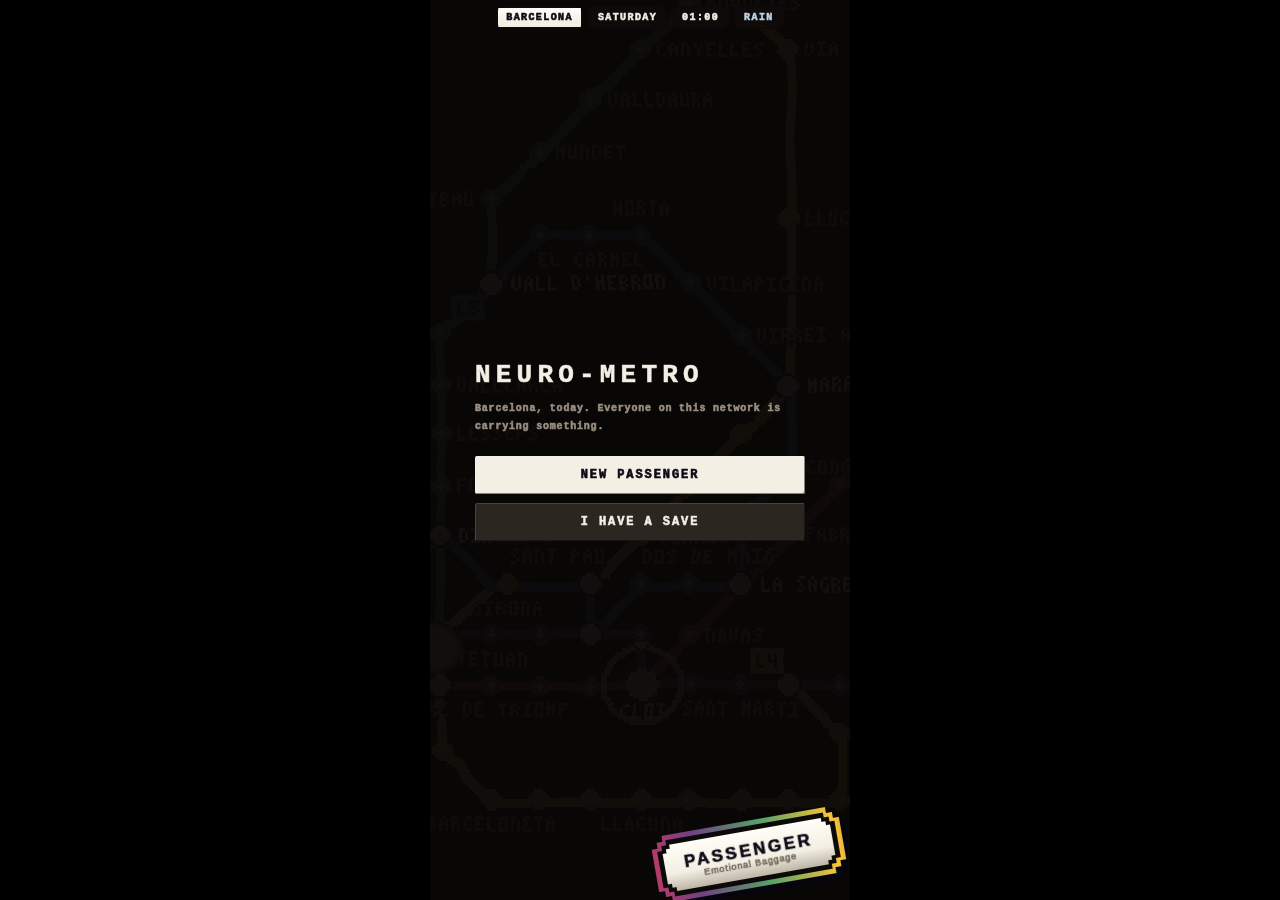
<file: MAP/index.html>
<!doctype html>
<meta charset="utf-8">
<meta name="viewport" content="width=device-width,initial-scale=1,viewport-fit=cover,user-scalable=no">
<title>Neuro Metro: AVUI — Map</title>
<link rel="stylesheet" href="styles/map.css">

<!-- The same turbulence the battle system's title art swims in (#logoWave):
     fractal noise whose frequency drifts over 19s, displacing the image
     through it. Copied rather than shared — the two apps are siblings and do
     not reach into each other's files. Applied to the whole map, not one
     element, so the city itself is what is faintly breathing. -->
<svg width="0" height="0" style="position:absolute" aria-hidden="true"><defs>
  <filter id="mapWave" x="-6%" y="-6%" width="112%" height="112%">
    <feTurbulence type="fractalNoise" baseFrequency="0.008 0.014" numOctaves="2" seed="7" result="n">
      <animate attributeName="baseFrequency" dur="19s" repeatCount="indefinite"
               values="0.008 0.014; 0.013 0.008; 0.008 0.014"/>
    </feTurbulence>
    <feDisplacementMap in="SourceGraphic" in2="n" scale="7"
                       xChannelSelector="R" yChannelSelector="G"/>
  </filter>
</defs></svg>

<div class="phone">
 <div class="screen" id="screen">
   <canvas id="map"></canvas>

   <div class="hud">
     <!-- THE ONLY NON-MAP-ANCHORED ELEMENT ON THE MAP. Zoom lives on wheel,
          pinch and double-tap; the player's name and state are drawn on the
          canvas beside their marker, where they belong. -->
     <button class="menubtn hudbtn" id="menuBtn"></button>

     <!-- WHAT CITY THIS IS AND WHAT IS HAPPENING TO IT. Where you are is drawn
          on the canvas by the marker; this is the other half — WHEN you are,
          and what the city is doing about it. -->
     <div class="citybar" id="cityBar"></div>

     <!-- the same bubble the battle system explains an ability with -->
     <div class="tipveil" id="tipVeil"></div>
     <div class="tip pxr" id="tip"></div>
     <div class="menu" id="menu"></div>

     <!-- the only controls that exist while the train is running -->
     <!-- WHAT YOU ARE CARRYING INTO THE NEXT FIGHT. The same gauge the profile
          card draws, on the one screen where the decision it informs is
          actually being made: farm another orb, or take the enemy now. -->
     <div class="ridestats" id="rideStats">
       <div class="gwrap">
         <canvas class="gaugecv dead" id="rGaugeDead"></canvas>
         <canvas class="gaugecv" id="rGauge"></canvas>
       </div>
       <div class="tagrow">
         <span class="tag ms pxr" id="rTagMs"></span>
         <span class="tag ec ramp pxr" id="rTagEc"></span>
       </div>
     </div>

     <button class="endbtn bigbtn pxr hudbtn" id="endRide">END</button>
     <button class="bagbtn bigbtn pxr hudbtn" id="bagBtn">BAGGAGE</button>
     <!-- The catch, as a SIBLING of the button rather than inside it: `.pxr`
          cuts the button's corners with clip-path, which clips its box-shadow
          AND its pseudo-elements away, so a flare drawn on the button itself
          is a flare nobody sees. Same fix the menu button's ring needed. -->
     <i class="bagflare" id="bagFlare"></i>
     <div class="baggage" id="baggage"></div>

     <!-- GDD 4: where this leg is going and how much of it is bridged -->
     <div class="routehead" id="routeHead"></div>

     <!-- GDD 5: the Traveler's Dilemma, at every intermediate platform -->
     <div class="dilemma framed" id="dilemma"></div>

     <!-- What a cleared progression objective left behind. Raised at most three
          times in a whole save, once the map has settled back to IDLE. -->
     <div class="reward framed" id="reward"></div>

     <!-- Three seconds of warning before the fight you cannot refuse. No
          button: there is no choice, and offering one would be a lie. -->
     <div class="guardian" id="guardian"></div>

     <!-- station inspection, and where a destination is chosen -->
     <div class="peek framed" id="peek"></div>

     <!-- first boot: name, affinities, and the save file that is the only
          copy of a run that survives a phone clearing its storage -->
     <div class="create" id="create"></div>
   </div>

   <!-- THE BATTLE SYSTEM, WHEN THERE IS ONE. Mounted only for the length of a
        fight and torn down after, so it is not sitting behind the map keeping
        its own clock and audio graph alive for the rest of the session. The
        curtain opens onto it; the flash covers its removal. -->
   <canvas id="battleWipe"></canvas>
   <div id="battleFlash"></div>

   <!-- ONE file input for the whole app. Hidden; creation and the SAVE tab
        both click it. A drop target would be useless on a phone. -->
   <input type="file" id="saveFile" accept="application/json,.json"
          style="position:absolute;width:1px;height:1px;opacity:0;pointer-events:none">
 </div>
</div>

<!-- ================= LOAD ORDER =================
     Every file shares one global scope, so order is the dependency graph — the same
     convention as BATTLE SYSTEM. GENERATED (rebuild from the shared spreadsheet):
       data.js  <- ../shared/tools/build_data.py --app MAP

     util    -> bare helpers, no dependencies
     font    -> the 3x5 map font, no dependencies
     glyphs  -> the 8x8 ability icons and the station ring, as SVG
     data    -> EMOTIONS, STATIONS, LINES, SOUNDS, RULES: the network and its palette
     net     -> everything DERIVED from those two tables (routing, interchanges,
                label sides). Must follow data.
     states  -> the station-state registry. Defines only; reads STATIONS at run time
     gear    -> armor/set passives, and the arithmetic that turns kit into stats
     world   -> the hour, the day, the weather, and what they do to a station
     player  -> who is riding, what they carry, and the save
     objectives-> the progression sheet: what can be earned, where, and the ?
                that marks it. Reads Player and the tables at run time
     route   -> paths across the network, gated by Line Keys
     audio   -> the synth and the music slot. Reads RULES/SOUNDS at run time
     travel  -> the travel screen: parallax, track, train
     elements-> what spawns around the train, and the Emotional Trip bar
     run     -> the multi-leg trip and the vault it is wagering
     bridge  -> the 13 contract with combat
     encounter-> hands a fight to the battle system, mounted in a frame
     vault   -> saves: the file, the code, snapshots, and the seam for cloud
     peek    -> the station panel
     menu    -> the pause menu: profile, loadout, inventory, save
     create  -> first boot: name, affinities, and the save file
     hud     -> the DOM panels: stats, route header, dilemma, baggage
     journey -> the ride's state machine, the player marker, the wipes
     mapview -> camera, rasteriser, input; boots on DOMContentLoaded

     travel and journey call into mapview's rasteriser and mapview calls back into
     theirs. That is fine here and only here: they are all function DECLARATIONS,
     which hoist, and none of them runs until the first frame.
     ============================================== -->
<script src="src/util.js"></script>
<script src="src/font.js"></script>
<script src="src/glyphs.js"></script>
<script src="data.js"></script>
<!-- gauge.js builds GAUGE and EC_RAMP at load out of RULES and
     EMOTIONS, so it can only come after data.js -->
<script src="src/gauge.js"></script>
<script src="src/net.js"></script>
<script src="src/states.js"></script>
<script src="src/gear.js"></script>
<script src="src/world.js"></script>
<script src="src/city.js"></script>
<script src="src/player.js"></script>
<script src="src/objectives.js"></script>
<script src="src/vault.js"></script>
<script src="src/route.js"></script>
<script src="src/audio.js"></script>
<script src="src/travel.js"></script>
<script src="src/elements.js"></script>
<script src="src/run.js"></script>
<script src="src/battle-bridge.js"></script>
<script src="src/handoff.js"></script>
<script src="src/encounter.js"></script>
<script src="src/peek.js"></script>
<script src="src/menu.js"></script>
<script src="src/create.js"></script>
<script src="src/hud.js"></script>
<script src="src/journey.js"></script>
<script src="src/mapview.js"></script>
</file>
<file: MAP/styles/map.css>
/* =====================================================================
   NEURO-METRO: AVUI — MAP stylesheet

   There is almost nothing here on purpose. The map is RASTERISED, not
   styled: lines, stations, labels and badges are pixels written by
   src/mapview.js, so CSS only has to supply the frame, the integral
   upscale, and the HUD chrome that floats over it.

   Tokens are the battle system's, copied rather than imported — the two
   apps are siblings and must not reach into each other's files. See
   src/util.js for the same reasoning applied to code.
   ===================================================================== */
@property --rampPos{ syntax:"<length>"; inherits:true; initial-value:0px; }
:root{
  --void:#0f0d0b; --panel:#2b2620; --panelHi:#3d362e; --line:#5c5348;
  --ink:#f4efe4;  --muted:#9a8f80;
  --mint:#b0ffe1; --rose:#ffc2cd;
  --chipPad:5px 15px; --chipFont:20px; --chipDrop:3px 3px 0 rgba(6,4,14,.85);
  --chipInk:#0c0a16;
  --bevel: inset 1px 1px 0 rgba(255,255,255,.13), inset -1px -1px 0 rgba(0,0,0,.45);
  --drop: drop-shadow(2px 3px 0 rgba(8,6,4,.75));
  /* pixel-rounded corners: two steps, so a corner is CUT rather than curved */
  --r1:3px; --r2:6px;
  /* the six emotions, for the shared ramp. One palette, from the same hexes the
     canvas reads out of the emotions sheet. */
  --anger:#e53859; --surprise:#724082; --disgust:#56a36a;
  --joy:#fcc336;   --sadness:#3d66c1;  --fear:#929fa5;
  --ramp:linear-gradient(90deg,var(--anger),var(--surprise),var(--disgust),
         var(--joy),var(--sadness),var(--fear),var(--anger));
  --rampW:33.334vw;        /* one full loop, three times across the screen */
}

/* ============ PIXEL-ROUNDED CORNERS ============
   A corner is cut in two steps rather than curved, so it is made of the same
   square pixels as everything else. Lifted from the battle system, where the
   whole interface is built on it. */
.pxr{clip-path:polygon(
  var(--r2) 0, calc(100% - var(--r2)) 0,
  calc(100% - var(--r2)) var(--r1), calc(100% - var(--r1)) var(--r1),
  calc(100% - var(--r1)) var(--r2), 100% var(--r2),
  100% calc(100% - var(--r2)), calc(100% - var(--r1)) calc(100% - var(--r2)),
  calc(100% - var(--r1)) calc(100% - var(--r1)), calc(100% - var(--r2)) calc(100% - var(--r1)),
  calc(100% - var(--r2)) 100%, var(--r2) 100%,
  var(--r2) calc(100% - var(--r1)), var(--r1) calc(100% - var(--r1)),
  var(--r1) calc(100% - var(--r2)), 0 calc(100% - var(--r2)),
  0 var(--r2), var(--r1) var(--r2), var(--r1) var(--r1), var(--r2) var(--r1))}

/* ============ THE RAMP ============
   One scrolling emotion gradient, anchored to the VIEWPORT rather than to each
   element, so a tag and a border show the same slice of the same moving sheet —
   as if they were masks cut out of one thing underneath. Driven from the 12 fps
   clock in mapview.js, not by a CSS animation, so it steps with everything else. */
.ramp{background-image:var(--ramp); background-size:var(--rampW) 100%;
  background-repeat:repeat-x; background-attachment:fixed;
  background-position:var(--rampPos,0px) 0px}

/* EVERY SYMBOL BREATHES. A still glyph in a moving interface reads as a
   missing asset; the offset is per-element so they never march in step. */
@keyframes floaty{from{transform:translateY(2px)} to{transform:translateY(-3px)}}
@keyframes gfloat{from{transform:translateY(-3px)} to{transform:translateY(3px)}}
.sym{display:inline-block; width:1em; height:1em; vertical-align:-.12em;
  animation:gfloat 2.2s steps(26) infinite alternate;
  animation-delay:var(--fd,0s)}
.sym svg{width:100%; height:100%; display:block}
*{box-sizing:border-box; margin:0; padding:0}
html,body{height:100%}
body{background:#000; color:var(--ink);
  display:flex; align-items:center; justify-content:center;
  font-family:ui-monospace,"SFMono-Regular",Menlo,Consolas,"Courier New",monospace;
  /* WEIGHT ALONE IS NOT ENOUGH — most mobile monospace fallbacks ship no bold
     face, so the stroke is what actually thickens the glyphs on every device. */
  font-weight:900; -webkit-text-stroke:0.6px currentColor; paint-order:stroke fill;
  letter-spacing:.05em; text-transform:uppercase; -webkit-font-smoothing:none;
  overscroll-behavior:none}

.phone{width:100vw; height:100dvh; max-width:420px; max-height:920px;
  position:relative; overflow:hidden; background:var(--void)}

/* `touch-action:none` is load-bearing: without it the browser claims the drag
   as a scroll/pinch gesture and the pointer events never arrive. */
.screen{position:absolute; inset:0; overflow:hidden; touch-action:none;
  cursor:grab; user-select:none; -webkit-user-select:none}
.screen.drag{cursor:grabbing}

/* The buffer is sized to an exact integer multiple in JS; centring it here
   means the rounding-up overflow is clipped evenly on both sides rather than
   shunted to one edge. */
/* The turbulence filter is defined in index.html. It takes the ALREADY
   upscaled, already-blocky canvas as its input, so the blocks survive and it
   is their edges that swim — the city breathing rather than the image
   blurring. Kept on its own layer so the displacement does not force the
   whole frame to re-composite. */
#map{position:absolute; left:50%; top:50%; transform:translate(-50%,-50%);
  image-rendering:pixelated; display:block;
  filter:url(#mapWave)}
/* `will-change:filter` was here and has been removed. A filter already promotes
   the element to its own layer, so the hint bought nothing — and what it cost
   was a permanent full-size backing store for the largest element on the page,
   held whether or not anything was animating. */

/* ---- HUD: ordinary CSS text, the way the battle HUD does it ---- */
.hud{position:absolute; inset:0; pointer-events:none}

/* END — the one control that exists while the train is running. */
/* Both mid-ride controls are .bigbtn now, so they are the same object as every
   other button in the game rather than two one-off shapes. */
.endbtn{position:absolute; left:50%;
  bottom:calc(22px + env(safe-area-inset-bottom,0px));
  transform:translateX(-50%); padding:13px 30px; font-size:15px;
  letter-spacing:.22em;
  opacity:0; pointer-events:none; transition:opacity .18s steps(2)}
.endbtn.show{opacity:1; pointer-events:auto}
.endbtn:active{transform:translateX(-50%) translate(2px,2px)}

/* THE ONE BUTTON ON THE MAP, in the bottom-right corner where a right thumb
   already rests, and TILTED — everything else in this interface is square to
   the frame, so ten degrees is enough to make it read as a thing lying on the
   map rather than as part of the map's own furniture. It bobs for the same
   reason every symbol here bobs: a still object on a moving map looks broken.

   It wears the PLAYER'S NAME rather than the word MENU. "Menu" describes the
   mechanism; the name describes what is behind it. Under it, in small grey,
   what the menu actually holds.

   THREE STACKED LAYERS, NOT A BORDER. `.pxr` is a clip-path, and a clip-path
   clips an element's pseudo-elements along with it — so the old trick of
   hanging the rainbow ring off `::after` and cutting the corners with `.pxr`
   cannot both happen on one box. Pixel-art strokes are just rectangles anyway,
   so they are rectangles: the ramp is the largest, the black sits on it, the
   face sits on that, and each is cut with its own slightly smaller radii so the
   corner steps nest instead of colliding. What shows between the layers IS the
   stroke. */
.menubtn{position:absolute; right:calc(16px + env(safe-area-inset-right,0px));
  bottom:calc(22px + env(safe-area-inset-bottom,0px)); z-index:3;
  padding:0; border:0; background:none; box-shadow:none; cursor:pointer;
  opacity:0; pointer-events:none;
  transform:rotate(-10deg);
  animation:menubob 3s steps(30) infinite alternate;
  transition:opacity .15s steps(2);
  filter:drop-shadow(5px 6px 0 rgba(6,4,14,.85))}
.menubtn.show{opacity:1; pointer-events:auto}
/* the ramp, outermost — a moving sheet the button is cut out of, the same one
   the battle system's charge tag wears */
.menubtn::before{content:""; position:absolute; inset:-10px; z-index:0;
  --r1:6px; --r2:12px;
  background-image:var(--ramp); background-size:var(--rampW) 100%;
  background-repeat:repeat-x; background-attachment:fixed;
  background-position:var(--rampPos,0px) 0px;
  clip-path:polygon(
    var(--r2) 0, calc(100% - var(--r2)) 0,
    calc(100% - var(--r2)) var(--r1), calc(100% - var(--r1)) var(--r1),
    calc(100% - var(--r1)) var(--r2), 100% var(--r2),
    100% calc(100% - var(--r2)), calc(100% - var(--r1)) calc(100% - var(--r2)),
    calc(100% - var(--r1)) calc(100% - var(--r1)), calc(100% - var(--r2)) calc(100% - var(--r1)),
    calc(100% - var(--r2)) 100%, var(--r2) 100%,
    var(--r2) calc(100% - var(--r1)), var(--r1) calc(100% - var(--r1)),
    var(--r1) calc(100% - var(--r2)), 0 calc(100% - var(--r2)),
    0 var(--r2), var(--r1) var(--r2), var(--r1) var(--r1), var(--r2) var(--r1))}
/* the hard black stroke, so the button reads against any part of the network */
.menubtn::after{content:""; position:absolute; inset:-5px; z-index:1;
  --r1:5px; --r2:10px; background:#0b0a08;
  clip-path:polygon(
    var(--r2) 0, calc(100% - var(--r2)) 0,
    calc(100% - var(--r2)) var(--r1), calc(100% - var(--r1)) var(--r1),
    calc(100% - var(--r1)) var(--r2), 100% var(--r2),
    100% calc(100% - var(--r2)), calc(100% - var(--r1)) calc(100% - var(--r2)),
    calc(100% - var(--r1)) calc(100% - var(--r1)), calc(100% - var(--r2)) calc(100% - var(--r1)),
    calc(100% - var(--r2)) 100%, var(--r2) 100%,
    var(--r2) calc(100% - var(--r1)), var(--r1) calc(100% - var(--r1)),
    var(--r1) calc(100% - var(--r2)), 0 calc(100% - var(--r2)),
    0 var(--r2), var(--r1) var(--r2), var(--r1) var(--r1), var(--r2) var(--r1))}
.mface{position:relative; z-index:2; --r1:4px; --r2:8px;
  display:flex; flex-direction:column; align-items:center; gap:1px;
  padding:11px 20px 9px; text-align:center; color:var(--chipInk);
  background:linear-gradient(180deg,#fffdf7,var(--ink) 62%,#bdb6a6)}
.menubtn b{display:block; font-size:17px; letter-spacing:.16em; line-height:1}
.menubtn small{display:block; font-size:9px; letter-spacing:.1em; line-height:1;
  color:#6f675a; text-transform:none}
/* The tilt lives in the keyframes as well as the resting transform: a
   transform animation REPLACES the property, so a rotate declared only in the
   rule would be dropped the moment the bob started and the button would snap
   square. */
@keyframes menubob{
  from{transform:rotate(-10deg) translateY(-4px)}
  to  {transform:rotate(-10deg) translateY(4px)}}
.menubtn:active{animation:none; transform:rotate(-10deg) translate(2px,2px);
  filter:drop-shadow(2px 3px 0 rgba(6,4,14,.85))}

/* ---- THE CITY BAR: which city, which day, what hour, what sky ----
   Ambient world state, at the top edge, out of the way of both thumbs. Wraps,
   because the tag list is open-ended and a status must never push the clock
   off the screen. */
.citybar{position:absolute; left:0; right:0;
  top:calc(6px + env(safe-area-inset-top,0px));
  z-index:2; display:none; flex-wrap:wrap; justify-content:center;
  align-items:center; gap:5px; padding:0 8px; pointer-events:none}
.citybar.show{display:flex}
/* citybox, not cbox: `.cbox` is the creation screen's card, and a second class
   of the same name inherited its width:100% and stacked every chip. */
.citybox{--r1:2px; --r2:4px;
  padding:4px 8px; font-size:10px; letter-spacing:.14em; font-weight:900;
  color:var(--ink); background:rgba(14,12,10,.82);
  border:2px solid #0b0a08; box-shadow:3px 3px 0 rgba(6,4,14,.7)}
/* the city's own name is the anchor, so it is the one in ink-on-light */
.citybox.city{color:var(--chipInk);
  background:linear-gradient(180deg,#fffdf7,var(--ink) 70%)}
.citybox.wx{color:#bcd3e6}
/* A STATUS IS NOT AMBIENT, so it does not look ambient: it wears its own
   emotions as a scrolling gradient, the same language the trip button uses,
   and it is the only thing up here you can press. */
.ctag{pointer-events:auto; cursor:pointer; color:#0b0a08;
  border:2px solid #0b0a08;
  background-image:linear-gradient(90deg,var(--c1),var(--c2),var(--c1));
  background-size:220% 100%;
  animation:tripscroll 2.8s linear infinite, chipbob 2.2s steps(22) infinite alternate}
.ctag:active{transform:translate(2px,2px); box-shadow:1px 1px 0 rgba(6,4,14,.7)}

/* ---- THE BUBBLE, the same one the battle system explains an ability with ----
   Placed by showTip() in hud.js; the tail points at the anchor even after the
   bubble has been shoved back inside the screen. */
/* `.hud` is pointer-events:none so the map underneath stays reachable, and
   every panel in it has to opt back IN. The veil did not, so it never received
   the press that was supposed to dismiss the bubble — the tip simply stayed up
   for ever. It is invisible, which is exactly why the omission was silent. */
.tipveil{position:absolute; inset:0; z-index:96; display:none; pointer-events:auto}
.tipveil.on{display:block}
.tip{position:absolute; z-index:97; display:none; max-width:78%; pointer-events:auto;
  --r1:3px; --r2:6px; padding:9px 11px;
  background:linear-gradient(180deg,#2a2620,#151310 55%,#0d0b09);
  border:3px solid var(--tipc,#c9c3b0);
  box-shadow:6px 7px 0 #000;                 /* hard, no blur */
  text-transform:none; letter-spacing:.01em}
.tip.on{display:block; animation:tipIn .16s steps(3) both}
@keyframes tipIn{from{opacity:0; transform:translateY(4px)} to{opacity:1; transform:none}}
.tip::after{content:""; position:absolute; left:var(--tail,50%);
  transform:translateX(-50%); top:100%; width:18px; height:12px;
  background:var(--tipc,#c9c3b0);
  clip-path:polygon(0 0,100% 0,72% 34%,50% 68%,28% 34%)}
.tip.below::after{top:auto; bottom:100%;
  clip-path:polygon(0 100%,100% 100%,72% 66%,50% 32%,28% 66%)}
.tipbody{font-size:13px; line-height:1.45; color:var(--ink); font-weight:700}
.tipstats{display:flex; flex-wrap:wrap; gap:5px; margin-top:8px; justify-content:center}
/* the nicest chip in the game: same padding, same rounding, same wobble */
.tstat{--r1:2px; --r2:4px; font-size:10px; font-weight:900; padding:2px 7px;
  color:#0c0a16; background:linear-gradient(180deg,#ffffff,var(--ink) 60%,#c9c3b0);
  animation:chipbob 3.4s steps(34) infinite alternate}
/* where it landed — the fact that turns a sentence about the city into
   something the player can go and look at */
.tipwhere{margin-top:8px; font-size:9px; letter-spacing:.12em; color:var(--muted)}

/* =====================================================================
   NAVIGATION PANELS
   All DOM. The canvas draws the world; anything the player has to READ
   is markup, the same split the battle system uses. Every panel shares
   the chip language — same bevel, same drop, same warm-grey ground —
   so nothing here competes with an emotion colour.
   ===================================================================== */

/* A <button> does not inherit text-transform the way ordinary text does, so
   without this the labels arrive half lower-case next to everything else. */
button{text-transform:inherit; letter-spacing:inherit}

@keyframes warnpulse{0%,100%{opacity:1}50%{opacity:.55}}

/* ---- the leg header ---- */
/* The leg header is the one piece of UI on screen for the whole ride, so it
   gets the same moving stroke as everything else rather than being a flat
   strip: a bar that never changes stops being read after the first minute. */
.routehead{position:absolute; left:0; right:0; top:0; display:none;
  align-items:center; gap:7px; padding:7px 10px 9px; font-size:11px;
  background:rgba(15,13,11,.9); pointer-events:none;
  border-bottom:4px solid transparent;
  border-image:var(--ride,linear-gradient(90deg,#5c5348,#5c5348)) 1;
  box-shadow:0 4px 0 rgba(6,4,14,.6)}
.routehead.show{display:flex}
.routehead .rl{--r1:2px; --r2:4px; color:#0c0a16; padding:2px 7px;
  font-size:12px; font-weight:900;
  box-shadow:2px 2px 0 rgba(6,4,14,.8);
  animation:chipbob 2.4s steps(24) infinite alternate}
.routehead .seg{margin-left:auto; color:#b0ffe1; font-size:13px; font-weight:900}
.routehead .legs{color:var(--muted)}

/* ---- THE FRAME: the trip popup's language, made reusable ----
   A thick stroke that SCROLLS, made of whatever colours the thing is about,
   with the panel's own dark ground inset inside it. The gradient arrives as
   `--frame`, so the same three rules dress the travel popup (the lines this
   trip rides), the platform decision and the encounter (the line being ridden
   right now).

   It is a border-shaped INSET rather than a background, so the panel keeps its
   own ground behind the text — a gradient under body copy is unreadable at any
   contrast. */
/* THIS BLOCK SITS ABOVE THE PANELS THAT USE IT, and has to. `.framed` needs
   `position:relative` for its two stroke layers, while `.peek`/`.dilemma` pin
   themselves to the bottom of the screen with `position:absolute` — equal
   specificity, so whichever is written later wins. Written after, `.framed`
   silently unpinned the platform decision and floated it to the top of the
   frame. Written before, the panels keep their own positioning and inherit
   everything else. */
.framed{--pad:6px; position:relative; overflow:visible;
  background:none; box-shadow:none;
  padding:calc(var(--pad) + 14px) calc(var(--pad) + 14px) calc(var(--pad) + 16px)}
/* THE CORNERS ARE CUT ON THE STROKE LAYERS, NOT ON THE PANEL. Putting `.pxr`
   on the panel itself clips its CHILDREN too — and the close button
   deliberately hangs above the panel's top edge, so it came back sliced in
   half. The two layers here are the only things that need the shape, and each
   can carry its own. */
.framed::before{content:""; position:absolute; inset:0; z-index:0;
  background-image:var(--frame,linear-gradient(90deg,#5c5348,#5c5348));
  background-size:240% 100%;
  animation:tripscroll 3.6s linear infinite;
  clip-path:polygon(
    10px 0, calc(100% - 10px) 0,
    calc(100% - 10px) 5px, calc(100% - 5px) 5px,
    calc(100% - 5px) 10px, 100% 10px,
    100% calc(100% - 10px), calc(100% - 5px) calc(100% - 10px),
    calc(100% - 5px) calc(100% - 5px), calc(100% - 10px) calc(100% - 5px),
    calc(100% - 10px) 100%, 10px 100%,
    10px calc(100% - 5px), 5px calc(100% - 5px),
    5px calc(100% - 10px), 0 calc(100% - 10px),
    0 10px, 5px 10px, 5px 5px, 10px 5px)}
@keyframes tripscroll{from{background-position:0% 0} to{background-position:-240% 0}}
/* the inner card, inset so the stroke shows as a frame */
.framed::after{content:""; position:absolute; inset:var(--pad); z-index:0;
  background:linear-gradient(180deg,#221e19,var(--panel) 45%,#1a1712);
  clip-path:polygon(
    8px 0, calc(100% - 8px) 0,
    calc(100% - 8px) 4px, calc(100% - 4px) 4px,
    calc(100% - 4px) 8px, 100% 8px,
    100% calc(100% - 8px), calc(100% - 4px) calc(100% - 8px),
    calc(100% - 4px) calc(100% - 4px), calc(100% - 8px) calc(100% - 4px),
    calc(100% - 8px) 100%, 8px 100%,
    8px calc(100% - 4px), 4px calc(100% - 4px),
    4px calc(100% - 8px), 0 calc(100% - 8px),
    0 8px, 4px 8px, 4px 4px, 8px 4px)}
.framed > *{position:relative; z-index:1}

.peek{--frame:var(--trip,linear-gradient(90deg,#5c5348,#5c5348))}
.peek.show{display:block}

/* ---- A BIG BUTTON, the kind a thumb aims at ----
   The stroke is an INSET shadow and the drop is a `filter`, because both have
   to follow the pixel-cut corners: an ordinary border is drawn outside the
   clip-path and gets sliced off at every step, and a box-shadow drop is cast
   from the unclipped box. */
/* NO `position` HERE. `.bigbtn` sits later in this file than `.endbtn` and
   `.bagbtn`, which pin themselves to the screen — at equal specificity the
   later rule wins, and a `position:relative` here dropped END out of its corner
   and into the top of the frame. It has no pseudo-elements to contain, so it
   has no business declaring position at all. */
.bigbtn{--r1:4px; --r2:8px;
  padding:15px 12px; font:inherit; font-size:14px; letter-spacing:.14em;
  color:var(--chipInk); text-align:center; border:0; cursor:pointer;
  background:linear-gradient(180deg,#fffdf7,var(--ink) 62%,#bdb6a6);
  box-shadow:inset 0 0 0 3px #0b0a08;
  filter:drop-shadow(4px 5px 0 rgba(6,4,14,.85))}
.bigbtn small{display:block; margin-top:4px; font-size:9px; letter-spacing:.06em;
  text-transform:none; color:#5b5344}
.bigbtn:active{transform:translate(2px,2px);
  filter:drop-shadow(2px 3px 0 rgba(6,4,14,.85))}
/* the one that carries the risk wears the moving stroke, so the eye goes there */
.bigbtn.go{color:#0b0a08;
  background-image:var(--frame,var(--ride,linear-gradient(90deg,#b0ffe1,#5c5348)));
  background-size:240% 100%;
  animation:tripscroll 3.2s linear infinite}
.bigbtn.go small{color:rgba(11,10,8,.72)}
/* and one that is a warning rather than an invitation */
.bigbtn.warn{background:linear-gradient(180deg,#ffd9df,#ffc2cd 60%,#d2919c)}

/* ---- panels that take over ---- */
.peek,.dilemma{position:absolute; inset:auto 0 0 0; display:none;
  padding:16px; background:var(--panel);
  box-shadow:0 -3px 0 rgba(0,0,0,.5), var(--bevel); pointer-events:auto;
  max-height:78%; overflow-y:auto}

/* from → to, with the journey drawn between */
.trip{display:flex; align-items:center; gap:10px; margin-bottom:10px}
.trip b{font-size:15px; letter-spacing:.06em; line-height:1.2}
/* THE NAMES TAKE WHAT THEY NEED, THE ARROW TAKES THE REST. Giving each name
   flex:1 made three equal thirds, so the journey between CLOT and GLORIES was
   drawn the same length as the one between CAMP DE L'ARPA and SANT ANDREU
   ARENAL — the arrow never had anything to do with the gap it was spanning.
   Sized to content instead, and allowed to shrink (the names wrap before the
   arrow is crushed, and it keeps a floor either way). */
/* BOTH ENDS IN WHITE. Muting the origin made it read as unavailable — as
   something greyed out rather than as where you are standing. The arrow already
   says which way the journey runs; the colour does not need to say it again. */
.trip .tfrom{text-align:left; color:#fff; flex:0 1 auto;
  text-shadow:2px 2px 0 #06040e}
.trip .tto{text-align:right; color:#fff; flex:0 1 auto;
  text-shadow:2px 2px 0 #06040e}
/* The floor is what SEVEN BARS PLUS THE HEAD actually need (7x5 + 6x4 + 16),
   not a round number — below it the bars divide into nothing and the arrow
   becomes a floating head with no shaft, which is the one state that stops
   reading as a journey at all. The names wrap instead. */
.tarrow{flex:1 1 auto; min-width:78px;
  display:flex; align-items:center; gap:4px; height:24px}
/* The shaft ripples away from where you are standing. The bars are FLEXIBLE,
   not fixed: a fixed count of fixed-width bars cannot span a variable gap, but
   a fixed count of stretching ones can — and it keeps every bar its own
   element, which is what lets each lag a beat behind the last. */
.tarrow i{flex:1 1 0; min-width:5px; height:5px; background:var(--ink);
  box-shadow:2px 2px 0 rgba(6,4,14,.8);
  animation:tripwave .78s steps(6) infinite alternate}
.tarrow u{display:block; flex:none; width:0; height:0; margin-left:2px;
  border-left:14px solid var(--ink); border-top:10px solid transparent;
  border-bottom:10px solid transparent;
  filter:drop-shadow(2px 2px 0 rgba(6,4,14,.8));
  animation:tripwave .78s steps(6) infinite alternate; animation-delay:-.6s}
@keyframes tripwave{from{transform:translateY(-4px)} to{transform:translateY(4px)}}
.tlines{margin-bottom:12px}

/* the button wears the same moving gradient as the stroke */
.pbtn.trip{display:block; width:100%; padding:15px 12px; border:3px solid #0b0a08;
  color:#0b0a08; text-shadow:none;
  background-image:var(--trip,linear-gradient(90deg,#5c5348,#5c5348));
  background-size:240% 100%;
  animation:tripscroll 3.6s linear infinite;
  box-shadow:4px 5px 0 rgba(6,4,14,.85); cursor:pointer}
.pbtn.trip span{display:block; font-size:16px; letter-spacing:.14em}
.pbtn.trip small{display:block; margin-top:3px; font-size:11px; letter-spacing:.18em;
  opacity:.8}
.pbtn.trip:active{transform:translate(2px,2px); box-shadow:2px 3px 0 rgba(6,4,14,.85)}

/* the canvas leans; it must not clip against the frame while it does */
#map{transform-origin:50% 50%}
.peek.show,.dilemma.show{display:block}
.peek h2,.dilemma h3{font-size:15px; letter-spacing:.12em; margin-bottom:8px}
.peek dl{display:grid; grid-template-columns:auto 1fr; gap:3px 12px;
  font-size:10px; margin-bottom:12px}
.peek dt{color:var(--muted)}
.peek dd{text-align:right}
.lchips{display:flex; gap:4px; margin-bottom:10px}
/* The line tag is the trip's one piece of identity, so it is sized like one
   and floats like every other symbol in this interface. */
.lchip{color:#0c0a16; font-size:15px; font-weight:900; letter-spacing:.08em;
  padding:3px 10px; border-radius:2px; box-shadow:2px 2px 0 rgba(6,4,14,.85);
  animation:chipbob 2.4s steps(24) infinite alternate;
  animation-delay:var(--fd,0s)}
@keyframes chipbob{from{transform:translateY(-3px)} to{transform:translateY(3px)}}
.peek .fogged,.peek .warn{font-size:10px; color:var(--muted); text-transform:none;
  line-height:1.6; margin-bottom:10px}
.peek .warn{color:#ffc2cd}
.peek .note{font-size:10px; color:var(--muted)}
/* the close button lives ABOVE the card, clear of the destination name it was
   sitting on top of */
.pclose{position:absolute; right:10px; top:-20px; width:42px; height:42px;
  font:inherit; font-size:22px; color:var(--ink);
  background:linear-gradient(180deg,var(--panelHi),var(--panel) 60%);
  border:3px solid #0b0a08; box-shadow:4px 4px 0 rgba(6,4,14,.85);
  cursor:pointer; z-index:3}
.pclose:active{transform:translate(2px,2px); box-shadow:2px 2px 0 rgba(6,4,14,.85)}
/* room for it, and for the trip stroke */
.peek{margin-top:24px}
.pbtn{width:100%; padding:11px; font:inherit; font-size:12px; letter-spacing:.14em;
  color:var(--chipInk,#0c0a16); background:var(--ink); border:0; border-radius:2px;
  box-shadow:var(--bevel); cursor:pointer}

/* ---- the wager ---- */
/* THE PLATFORM DECISION is the most consequential moment of a run, and it used
   to be the plainest panel in the app. Same frame as the travel popup, in the
   colour of the line being ridden — the wager is about THIS line. */
.dilemma{--frame:var(--ride,linear-gradient(90deg,#5c5348,#5c5348))}
.dilemma h3{display:flex; align-items:center; gap:9px; font-size:16px;
  color:#fff; text-shadow:2px 2px 0 #06040e; margin-bottom:10px}
.dilemma .held{display:flex; align-items:center; gap:7px;
  font-size:11px; color:var(--ink); margin-bottom:14px}
.dilemma .held b{color:var(--mint); font-size:15px}
.drow{display:flex; gap:10px}
.drow .bigbtn{flex:1; text-align:left; font-size:12px; letter-spacing:.1em}

/* =====================================================================
   THE METRO CARD — the PROFILE tab
   Everything about the passenger, crammed onto one object. A list of
   headed sections says "here are five unrelated facts"; a card says
   "this is you, and these are the things printed on you".
   ===================================================================== */
/* Askew, drifting, and casting its shadow a long way down and right, so it
   reads as a physical thing lying ON the interface rather than another panel
   built into it. The shadow is on a `filter` so it follows the cut corners of
   everything inside; the tilt is repeated in the keyframes because a transform
   animation replaces the property outright. */
.mcard{--r1:5px; --r2:10px; position:relative; margin:6px 4px 10px;
  padding:14px 13px 16px; display:flex; flex-direction:column; gap:11px;
  background:linear-gradient(160deg,#2b2721,#191713 45%,#221e19);
  box-shadow:inset 0 0 0 4px #0b0a08;
  transform:rotate(-1.6deg);
  animation:cardfloat 5.2s steps(34) infinite alternate;
  filter:drop-shadow(9px 13px 0 rgba(4,3,9,.85))}
@keyframes cardfloat{
  from{transform:rotate(-1.6deg) translateY(-5px)}
  to  {transform:rotate(-1.6deg) translateY(5px)}}

.cardtop{display:flex; align-items:flex-start; gap:12px}
/* A PASSENGER PHOTO THAT IS NOT A PHOTO — anonymous on purpose. */
.avatar{--r1:3px; --r2:6px; flex:none; width:76px; height:76px; padding:11px;
  color:#0b0a08; background:linear-gradient(180deg,#8d8577,#5c5348 60%,#3b352d);
  box-shadow:inset 0 0 0 3px #0b0a08;
  clip-path:polygon(6px 0,calc(100% - 6px) 0,calc(100% - 6px) 3px,calc(100% - 3px) 3px,
    calc(100% - 3px) 6px,100% 6px,100% calc(100% - 6px),calc(100% - 3px) calc(100% - 6px),
    calc(100% - 3px) calc(100% - 3px),calc(100% - 6px) calc(100% - 3px),
    calc(100% - 6px) 100%,6px 100%,6px calc(100% - 3px),3px calc(100% - 3px),
    3px calc(100% - 6px),0 calc(100% - 6px),0 6px,3px 6px,3px 3px,6px 3px)}
.who{flex:1; min-width:0; display:flex; flex-direction:column; gap:6px;
  position:relative}
.cname{font-size:23px; letter-spacing:.1em; line-height:1;
  text-shadow:2px 2px 0 #06040e; word-break:break-word; padding-right:34px}
.who .editbtn{position:absolute; right:0; top:-2px}
.ccode{font-size:10px; letter-spacing:.16em; color:var(--muted)}

/* ---- the stat divs: the same object as a loadout slot ---- */
.cstats{display:grid; grid-template-columns:1fr 1fr; gap:9px}
.cstat{--r1:3px; --r2:6px; padding:9px 11px;
  display:flex; flex-direction:column; gap:5px;
  background:linear-gradient(180deg,#201d18,#161310 70%);
  box-shadow:inset 0 0 0 3px #0b0a08;
  clip-path:polygon(6px 0,calc(100% - 6px) 0,calc(100% - 6px) 3px,calc(100% - 3px) 3px,
    calc(100% - 3px) 6px,100% 6px,100% calc(100% - 6px),calc(100% - 3px) calc(100% - 6px),
    calc(100% - 3px) calc(100% - 3px),calc(100% - 6px) calc(100% - 3px),
    calc(100% - 6px) 100%,6px 100%,6px calc(100% - 3px),3px calc(100% - 3px),
    3px calc(100% - 6px),0 calc(100% - 6px),0 6px,3px 6px,3px 3px,6px 3px)}
.cstat.wide{grid-column:1 / -1}
.cstat small{font-size:9px; letter-spacing:.14em; color:var(--muted)}
.cstat > b{font-size:19px; color:var(--ink); line-height:1.1}
.cstat.affs{padding-bottom:6px}
.cstat .pending{margin:0}

/* ---- the bar is the battle system's, canvas and all ---- */
.gwrap{position:relative; height:58px; margin-top:2px}
.gaugecv{position:absolute; left:0; right:0; top:0; width:100%; height:54px;
  image-rendering:pixelated}
/* Only the living bar glows: spent capacity sits on its own canvas underneath
   with no filter, so the bloom stops where the bar does. */
#mGauge{filter:drop-shadow(0 0 5px rgba(176,255,225,.55))
               drop-shadow(0 0 16px rgba(176,255,225,.28))}
.gaugecv.dead{filter:none; z-index:0}
/* battle keeps these in a row of their own, `position:static`, for the good
   reason that a tag laid over the bar hides the thing it is labelling */
.cstat .tagrow{display:flex; align-items:center; justify-content:space-between;
  gap:8px; margin-top:2px}
.cstat .tagrow .tag{position:static; font-size:16px;
  animation:floaty 3.4s steps(41) infinite alternate}
.cstat .tagrow .tag.ec{animation-delay:-1.7s}

/* ---- KEYS AS STAMPS ----
   A key is a thing stamped into a travel card, so it is drawn as one. The ones
   not yet earned stay as empty grey rings rather than vanishing — the shape of
   what is missing is the whole point of a stamp page.

   ONE ROW, ALWAYS. Six stamps that wrap to five-and-one read as a mistake
   rather than as a card with six spaces on it, so they are sized to fit and
   shrink together instead. */
.stamps{display:grid; grid-template-columns:repeat(6,1fr); gap:6px;
  justify-items:center; padding-top:3px}
.stamp{position:relative; width:100%; aspect-ratio:1; max-width:52px;
  border-radius:50%;
  display:flex; flex-direction:column; align-items:center; justify-content:center;
  gap:1px; color:#0b0a08;
  background:var(--emo,#3a352d);
  box-shadow:inset 0 0 0 3px rgba(11,10,8,.85), 3px 3px 0 rgba(6,4,14,.7);
  animation:gfloat 2.8s steps(28) infinite alternate;
  animation-delay:var(--fd,0s)}
.stamp .sym{width:44%; height:44%}
.stamp b{font-size:9px; letter-spacing:.06em}
/* not earned: the ring is there, nothing is struck into it */
.stamp.off{background:none; color:#4a443a; opacity:.42;
  box-shadow:inset 0 0 0 3px #4a443a; animation:none}

/* =====================================================================
   THE MENU
   Everything the player IS lives behind one button. Scaled up hard for
   thumbs, built out of the battle system's shapes: cut corners, hard
   offset shadows, thick strokes.
   ===================================================================== */

/* THE MAP KEEPS RENDERING BEHIND THIS. It is a live canvas, so rather than
   covering it with a flat panel it is pushed back — dimmed and blurred heavily,
   so the city is still there but unmistakably out of focus and out of reach. */
.menu{position:absolute; inset:0; display:none; flex-direction:column;
  background:rgba(12,10,8,.55);
  -webkit-backdrop-filter:blur(16px) brightness(.6) saturate(.85);
  backdrop-filter:blur(16px) brightness(.6) saturate(.85);
  pointer-events:auto}
.menu.show{display:flex}
/* it has to still be ON SCREEN while it fades, and `open` is already false by
   then — so `closing` shows it independently of `show` */
.menu.closing{display:flex}

/* ---- body first, tabs last: the reachable edge belongs to the fingers ---- */
.mbody{flex:1; overflow-y:auto; padding:20px 16px 14px;
  -webkit-overflow-scrolling:touch}
.mhead{order:2; display:flex; align-items:stretch; gap:6px;
  padding:8px 10px calc(10px + env(safe-area-inset-bottom,0px));
  background:linear-gradient(180deg,rgba(12,10,8,0),rgba(12,10,8,.9) 40%)}
.mtabs{display:flex; gap:6px; flex:1}
.mtab{flex:1; padding:15px 4px; font:inherit; font-size:15px; letter-spacing:.1em;
  color:var(--muted); background:linear-gradient(180deg,var(--panelHi),var(--panel) 60%,var(--dark,#1d1a16));
  border:2px solid var(--line); box-shadow:var(--bevel), 3px 3px 0 rgba(6,4,14,.8);
  cursor:pointer}
.mtab.on{color:var(--chipInk); border-color:var(--ink);
  background:linear-gradient(180deg,#fffdf7,var(--ink) 62%,#bdb6a6)}
.mclose{width:52px; font:inherit; font-size:26px; color:var(--ink);
  background:linear-gradient(180deg,var(--panelHi),var(--panel) 60%);
  border:2px solid var(--line); box-shadow:var(--bevel), 3px 3px 0 rgba(6,4,14,.8);
  cursor:pointer}
.mtab:active,.mclose:active{transform:translate(2px,2px); box-shadow:var(--bevel)}

/* ---- titles: big, white, and each one carries a symbol ---- */
.mbody h3{font-size:30px; letter-spacing:.12em; margin-bottom:16px; color:#fff;
  text-shadow:3px 3px 0 rgba(6,4,14,.85)}
.mbody section{margin-bottom:26px}
.mbody h4{display:flex; align-items:center; gap:9px; font-size:17px; color:#fff;
  letter-spacing:.14em; margin-bottom:11px;
  text-shadow:2px 2px 0 rgba(6,4,14,.85)}
.mbody h4 .sym{width:20px; height:20px; color:var(--mint)}
.hint{font-size:14px; color:var(--line); text-transform:none; line-height:1.65;
  margin-top:9px}
.pending{list-style:none; margin-top:9px}
.pending li{font-size:14px; color:var(--line); text-transform:none; line-height:1.65}

.pills{display:flex; gap:8px; flex-wrap:wrap}
.pill{font-size:15px; padding:5px 13px; color:var(--chipInk);
  box-shadow:var(--bevel), 3px 3px 0 rgba(6,4,14,.8)}
.pill.off,.pill.key.off{color:var(--line); background:var(--panel)}

/* ---- MS and EC wear the battle system's own tags ----
   Mint with black text for stamina, and the scrolling rainbow with white text
   for charge — the same two objects, so a number means the same thing in both
   halves of the game. */
.stats2{display:grid; grid-template-columns:auto 1fr; gap:9px 16px;
  font-size:16px; margin-bottom:24px; padding-bottom:18px;
  border-bottom:2px solid var(--panel)}
.stats2 dt{color:var(--muted); align-self:center}
.stats2 dd{text-align:right; display:flex; gap:7px; justify-content:flex-end;
  align-items:center; flex-wrap:wrap}
.tag{display:inline-block; padding:var(--chipPad); font-size:var(--chipFont);
  color:var(--chipInk); box-shadow:var(--bevel), 2px 2px 0 rgba(6,4,14,.7);
  animation:floaty 3.4s steps(41) infinite alternate}
.tag.ms{background:linear-gradient(180deg,#eafff6,var(--mint) 62%,#6fbfa2)}
.tag.ec{color:#fff; animation-delay:-1.7s;
  box-shadow:var(--bevel), 2px 2px 0 rgba(6,4,14,.7), 0 0 14px rgba(255,255,255,.45)}

/* ---- cards and slots ----
   Armor and Move Sets read as SOCKETS: a dotted outline you drop something
   into, so an empty one is obviously a hole rather than a missing row. */
.slotwrap{border:3px dashed var(--line); padding:9px; margin-bottom:11px;
  background:rgba(0,0,0,.25)}
.slotwrap.filled{border-style:solid; border-color:var(--panelHi)}
.card,.slot{display:flex; align-items:center; gap:12px; width:100%; text-align:left;
  padding:14px 15px; font:inherit; font-size:17px; color:var(--ink);
  background:linear-gradient(180deg,var(--panelHi),var(--panel) 60%,#1d1a16);
  border:2px solid var(--emo,var(--line));
  box-shadow:var(--bevel), 4px 4px 0 rgba(6,4,14,.8); cursor:pointer}
.card.on{border-color:var(--ink)}
.card .sym,.slot .sym{width:34px; height:34px; flex:none; color:var(--emo,var(--mint))}
.cardtxt{flex:1; min-width:0}
.card small,.slot small{display:block; margin-top:4px; font-size:13px;
  color:var(--muted); text-transform:none; letter-spacing:.02em}
.card small.pas{color:var(--line)}
.card:active,.slot:active{transform:translate(2px,2px);
  box-shadow:var(--bevel), 2px 2px 0 rgba(6,4,14,.8)}
.slot.empty{color:var(--line); border-style:dashed}
.slotrow{display:flex; gap:8px; align-items:stretch; margin-top:9px}
.chgbtn{flex:none; padding:12px 22px; font:inherit; font-size:14px; letter-spacing:.1em;
  color:var(--chipInk); background:linear-gradient(180deg,#fffdf7,var(--ink) 62%,#bdb6a6);
  border:2px solid var(--ink); box-shadow:var(--bevel), 4px 4px 0 rgba(6,4,14,.8);
  cursor:pointer}
.chgbtn:active{transform:translate(2px,2px); box-shadow:var(--bevel)}

/* ---- the six layer slots an armor may fill ---- */
.layers6{display:flex; gap:5px; margin-top:8px}
.lay{width:20px; height:20px; background:#15130f;
  box-shadow:inset 0 0 0 2px var(--line), 2px 2px 0 rgba(6,4,14,.7)}
.lay.on{box-shadow:inset 0 0 0 2px rgba(255,255,255,.35), 2px 2px 0 rgba(6,4,14,.7)}

.cline{display:flex; align-items:center; gap:9px; padding:11px 0; font-size:17px;
  border-bottom:2px solid rgba(92,83,72,.28)}
.cline b{margin-left:auto; color:var(--ink); font-size:20px}
/* the purse's pips breathe too — "all symbols", and a static dot beside a
   floating heading reads as the one that failed to load */
.cline .dot{display:inline-block; width:14px; height:14px; flex:none;
  box-shadow:2px 2px 0 rgba(6,4,14,.7);
  animation:gfloat 2.6s steps(31) infinite alternate;
  animation-delay:var(--fd,0s)}
.lnk{font:inherit; font-size:14px; color:var(--ink); background:none; border:0;
  text-decoration:underline; cursor:pointer; padding:4px 2px}
.code2{font-size:24px; letter-spacing:.2em; color:var(--mint); padding:4px 0;
  text-shadow:2px 2px 0 rgba(6,4,14,.85)}

/* =====================================================================
   CREATION AND SAVES
   Creation covers the map rather than replacing it, so the world is
   already drawn and warm behind the first screen.
   ===================================================================== */
.create{position:absolute; inset:0; display:none; align-items:center;
  justify-content:center; padding:18px; background:rgba(10,8,7,.97);
  pointer-events:auto; overflow-y:auto}
.create.show{display:flex}
.cbox{width:100%; max-width:330px}
.cbox h1{font-size:26px; letter-spacing:.2em; margin-bottom:10px}
.cbox h2{font-size:17px; letter-spacing:.14em; margin-bottom:14px}
.lead{font-size:10px; color:var(--muted); text-transform:none; line-height:1.8;
  margin-bottom:20px}
.clab{display:block; font-size:9px; color:var(--muted); letter-spacing:.16em;
  margin:14px 0 5px}
.cin{width:100%; padding:10px; font:inherit; font-size:14px; letter-spacing:.14em;
  color:var(--ink); background:var(--panel); border:0; border-radius:2px;
  box-shadow:var(--bevel)}
.cin.tall{min-height:64px; font-size:9px; letter-spacing:0; text-transform:none;
  resize:vertical}
.chint{font-size:9px; color:var(--line); text-transform:none; line-height:1.7;
  margin-top:5px}
.affs{display:grid; grid-template-columns:1fr 1fr; gap:5px}
.aff{padding:9px 4px; font:inherit; font-size:10px; color:var(--muted);
  background:var(--panel); border:0; border-radius:2px; box-shadow:var(--bevel);
  cursor:pointer}
.aff.on{box-shadow:var(--bevel), inset 0 0 0 2px var(--ink)}
.cbtn{display:block; width:100%; margin-top:9px; padding:12px;
  font:inherit; font-size:12px; letter-spacing:.16em; color:var(--ink);
  background:var(--panel); border:0; border-radius:2px; box-shadow:var(--bevel);
  cursor:pointer}
.cbtn.go{color:var(--chipInk,#0c0a16); background:var(--ink)}
.cbtn.thin{background:none; box-shadow:none; color:var(--line); font-size:9px;
  text-transform:none; letter-spacing:.02em; padding:8px}
.cbtn:active{transform:translateY(1px)}
.cnote{margin-top:12px; padding:8px; font-size:9px; text-transform:none;
  line-height:1.6; color:#0c0a16; background:#ffc2cd; border-radius:2px}
.code,.code2{font-size:19px; letter-spacing:.24em; color:#b0ffe1; padding:9px 0}
.code2{font-size:13px; padding:2px 0}
/* The one thing a player on a static host has to understand. */
.warn2{margin:14px 0; padding:10px; font-size:9px; text-transform:none;
  line-height:1.75; color:var(--ink); background:#2b1a1e; border-radius:2px;
  box-shadow:inset 0 0 0 1px #5c3a42}
.warn2 b{color:#ffc2cd}
.srow{display:flex; gap:5px; align-items:stretch}
.srow .cin{flex:1}
.srow .cbtn{width:auto; margin-top:0; padding:10px 14px; font-size:10px}
.snap{display:flex; align-items:center; gap:8px; padding:6px 0; font-size:10px;
  border-bottom:1px solid rgba(92,83,72,.25)}
.snap b{flex:1}

/* =====================================================================
   ABILITIES, AS THE BATTLE PANEL DRAWS THEM
   Same classes, same shapes. Showing a Move Set's contents is only
   worth doing if what you see is recognisably the same object you will
   be tapping in a fight.
   ===================================================================== */
.abpage{display:grid; grid-template-columns:repeat(2,minmax(0,1fr));
  gap:8px; padding:10px 2px 2px; align-content:start}
.abrow{position:relative; display:flex; flex-direction:column; align-items:center;
  justify-content:center; padding:6px 6px 6px 26px; overflow:hidden;
  border:2px solid var(--emo,var(--line));
  box-shadow:var(--bevel), 3px 3px 0 rgba(6,4,14,.8);
  background:linear-gradient(180deg,var(--panelHi),var(--panel) 60%,#1d1a16)}
/* the depiction floats, so the box has something alive in it */
.abline{display:flex; align-items:center; justify-content:center; flex:none;
  animation:abFloat 2.2s steps(26) infinite alternate; animation-delay:var(--fd,0s)}
@keyframes abFloat{from{transform:translateY(-4px)} to{transform:translateY(4px)}}
.abline .station{position:relative; flex:none; width:46px; height:46px}
.abline .station.chg{width:24px; height:24px}
.abline .station svg{width:100%; height:100%; display:block}
.abline .link{flex:none; width:6px; height:6px; background:currentColor;
  box-shadow:1px 1px 0 rgba(6,4,14,.75)}
.abinfo{display:flex; flex-direction:column; align-items:center; min-width:0}
.abname{font-size:15px; letter-spacing:.06em; text-align:center; margin-top:2px}
.abcost{font-size:12px; color:var(--muted); text-transform:none}
/* shots run down the left edge, in the ability's own colour */
.shots{position:absolute; left:6px; top:50%; transform:translateY(-50%);
  display:flex; flex-direction:column; gap:5px}
.shot{width:10px; height:10px; background:var(--emo,var(--ink));
  box-shadow:1px 1px 0 rgba(6,4,14,.75)}

/* =====================================================================
   THE PICKER
   A window over the menu holding what is NOT worn.
   ===================================================================== */
.picker{position:absolute; inset:0; z-index:4; display:flex; flex-direction:column;
  background:rgba(10,8,7,.96)}
.phead{display:flex; align-items:center; gap:9px; padding:14px 12px;
  border-bottom:2px solid var(--panel)}
.phead b{flex:1; font-size:19px; letter-spacing:.12em; color:#fff;
  text-shadow:2px 2px 0 rgba(6,4,14,.85)}
.sorts{display:flex; gap:5px}
.sortbtn{padding:9px 13px; font:inherit; font-size:13px; letter-spacing:.08em;
  color:var(--muted); background:var(--panel); border:2px solid var(--line);
  box-shadow:var(--bevel), 3px 3px 0 rgba(6,4,14,.8); cursor:pointer}
.sortbtn.on{color:var(--chipInk);
  background:linear-gradient(180deg,#fffdf7,var(--ink) 62%,#bdb6a6);
  border-color:var(--ink)}
.pbody{flex:1; overflow-y:auto; padding:14px 12px calc(20px + env(safe-area-inset-bottom,0px))}
.chgbtn.wide{width:100%; padding:15px; margin-top:10px}

/* the pencil beside the player's name */
.mbody h3{display:flex; align-items:center; gap:12px}
.editbtn{flex:none; width:44px; height:44px; padding:0; color:var(--ink);
  background:var(--panel); border:2px solid var(--line);
  box-shadow:var(--bevel), 3px 3px 0 rgba(6,4,14,.8); cursor:pointer}
.editbtn .sym{width:22px; height:22px}
.editbtn:active{transform:translate(2px,2px); box-shadow:var(--bevel)}
.big{font-size:22px; color:var(--ink)}

/* =====================================================================
   BAGGAGE — what this ride has got you, so far
   ===================================================================== */
.bagbtn{position:absolute; right:12px;
  bottom:calc(24px + env(safe-area-inset-bottom,0px));
  padding:13px 20px; font-size:14px; letter-spacing:.16em;
  opacity:0; pointer-events:none; transition:opacity .15s steps(2)}
.bagbtn.show{opacity:1; pointer-events:auto}

/* THE BUG THAT MADE THIS PANEL A TRAP. `.hud` is `pointer-events:none` so the
   map underneath stays draggable, and every panel in it has to opt back in —
   `.peek` and `.dilemma` do, on one shared line, and this one never did. The
   close button's listener was there and correct the whole time; the tap simply
   went through the panel to the map behind it. Once open, it could not be
   closed by any means. Same omission as the tooltip veil, in a place where it
   cost far more. */
.baggage{position:absolute; inset:0; z-index:6; display:none; flex-direction:column;
  pointer-events:auto;
  background:rgba(10,8,7,.93);
  -webkit-backdrop-filter:blur(10px); backdrop-filter:blur(10px)}
.baggage.show{display:flex}
.bhead{display:flex; align-items:center; gap:10px; padding:14px 12px;
  border-bottom:5px solid transparent;
  border-image:var(--ride,linear-gradient(90deg,#5c5348,#5c5348)) 1;
  box-shadow:0 5px 0 rgba(6,4,14,.55); flex:none}
.bhead .sym{width:26px; height:26px; color:var(--mint); flex:none}
.bhead b{font-size:22px; letter-spacing:.16em; color:#fff;
  text-shadow:2px 2px 0 rgba(6,4,14,.85)}
.bhint{flex:1; min-width:0; font-size:9px; line-height:1.3; color:var(--rose);
  text-transform:none}

/* THE BARS STAY ON. `.ridestats` is a sibling that lives at the bottom edge, and
   this panel used to cover it — so opening the bag to decide whether to take one
   more enemy hid the two numbers the decision is made on. The strip is lifted
   above the panel and the panel is given room to end above it, which reads as
   the bars being part of the bag rather than as something on top of it. */
.bscroll{flex:1; min-height:0; overflow-y:auto; padding:12px 12px 96px;
  display:flex; flex-direction:column; gap:12px}

/* the trip, as one horizontal readout rather than a column down the side */
.bseg{display:flex; align-items:center; gap:9px; flex:none}
.bseg small{font-size:9px; color:var(--muted); letter-spacing:.10em; flex:none}
.bseg b{font-size:15px; color:var(--mint); flex:none}
.bbar{position:relative; flex:1; height:14px; background:#100e0c;
  box-shadow:inset 0 0 0 2px var(--line)}
.bbar i{position:absolute; left:0; top:0; bottom:0; display:block;
  background:linear-gradient(90deg,#6fbfa2,var(--mint) 62%,#eafff6)}

/* ONE ROW, six fixed positions. Reading a purse should not mean reading words:
   the same emotion is always in the same place, so what you have is a shape
   rather than a list. They shrink rather than wrap — a purse that reflows to two
   rows when one number reaches double figures is a purse that moves about. */
.bcrys{display:flex; gap:5px; flex:none}
.bcry{--r1:2px; --r2:4px; flex:1 1 0; min-width:0;
  display:flex; flex-direction:column; align-items:center; gap:1px; padding:7px 2px 5px;
  background:linear-gradient(180deg,var(--panelHi),var(--panel) 60%,#1d1a16);
  box-shadow:inset 0 0 0 2px var(--emo,#0b0a08);
  filter:drop-shadow(2px 2px 0 rgba(6,4,14,.75))}
/* an emotion you are carrying none of is still SHOWN, and still in its place —
   just dimmed, so the eye skips it without having to count gaps */
.bcry.none{opacity:.38; filter:none}
.bcry canvas.gem{width:22px; height:33px; display:block; image-rendering:pixelated;
  filter:drop-shadow(0 0 5px var(--emo,#0b0a08))}
.bcry b{font-size:15px; color:var(--ink); line-height:1.1}
.bcry small{font-size:7px; color:var(--muted); letter-spacing:.04em;
  max-width:100%; overflow:hidden; text-overflow:ellipsis; white-space:nowrap}

.bsec{flex:none; font-size:9px; letter-spacing:.20em; color:var(--rose);
  padding-top:2px; border-top:2px solid #2f2a24; padding-top:9px}
/* A LIST, NOT A GRID. A grid of cells answers "how full is the bag"; a list
   answers "what exactly is in it and how many", which is the question worth
   asking about things you are about to roll for one at a time. */
.bitems{display:flex; flex-direction:column; gap:6px}
.bitem{--r1:2px; --r2:4px; display:flex; align-items:center; gap:10px;
  padding:8px 10px;
  background:linear-gradient(180deg,var(--panelHi),var(--panel) 60%,#1d1a16);
  box-shadow:inset 3px 0 0 var(--emo,var(--line)),
             inset 0 0 0 2px rgba(244,239,228,.07);
  filter:drop-shadow(2px 2px 0 rgba(6,4,14,.7))}
.bitem .sym{width:22px; height:22px; flex:none; color:var(--emo,var(--ink));
  filter:drop-shadow(0 0 4px var(--emo,transparent))}
.bitem .sym svg{width:100%; height:100%; display:block}
.bitem .bname{flex:1; min-width:0; font-size:11px; color:var(--ink);
  overflow:hidden; text-overflow:ellipsis; white-space:nowrap}
.bitem .bx{font-size:13px; color:var(--mint); flex:none}
.bempty{font-size:10px; line-height:1.6; color:var(--muted);
  text-transform:none; letter-spacing:.02em}

/* THE BAG ANSWERS WHEN SOMETHING LANDS IN IT, in the colour of what landed —
   which is the one thing the flight itself could not say.

   IN TWO PIECES, AND FOR A REASON. The button itself takes the colour and
   brightens, which is unmissable and needs nothing but the button. The RING is
   a separate element sitting over it, because `.bagbtn` wears `.pxr` — corners
   cut with `clip-path` — and a clip-path clips the element's box-shadow and its
   pseudo-elements away with everything else outside the path. A glow drawn on
   the button is a glow that is never rendered. `#screen` is `overflow:hidden`
   too, and the button sits flush against its right edge, so half of any soft
   halo would be cut off even if it did draw.

   So the ring is a hard expanding outline rather than a blur — which suits this
   art far better in any case — and it carries a WHITE core as well as the
   emotion's colour. A red ring on the red line's travel scene is invisible; the
   white is what guarantees it reads whatever line you are riding. */
/* POSITIONED IN JS, from the button's own rect. The button moves — it sits
   higher whenever the ride bars are up — and it is sized by its own text, so
   anchoring this to the same corner put the ring's centre on the button's
   CORNER and threw most of it off the edge of the screen. The one place that
   knows exactly where the button is, is the button. */
.bagflare{position:absolute; z-index:5; display:none; pointer-events:none}
.bagflare.on{display:block}
/* two rings leaving at different rates, so it reads as a burst rather than as
   one circle being scaled */
.bagflare::before,.bagflare::after{content:""; position:absolute; inset:0;
  border:5px solid var(--catch,#fff);
  box-shadow:0 0 0 2px rgba(255,255,255,.95) inset,
             0 0 0 2px rgba(255,255,255,.55),
             0 0 16px var(--catch,#fff);
  animation:bagring 660ms steps(7) 1 both}
.bagflare::after{animation-delay:120ms; border-width:3px}
/* IT LEAVES THE BUTTON AT FULL STRENGTH AND FADES ONLY AFTERWARDS. Ramping the
   opacity from the first frame meant its brightest moment was the one where it
   was still the size of the button and hidden behind it, and by the time it was
   large enough to see it was down to two fifths. Now the loud half of the
   animation happens where there is room for it. */
@keyframes bagring{
  0%  {transform:scale(.95); opacity:1}
  45% {transform:scale(1.9); opacity:1}
  100%{transform:scale(2.7); opacity:0}}

.bagbtn.caught{animation:bagcatch 780ms steps(9) 1}
@keyframes bagcatch{
  0%  {background:var(--catch,#f4efe4); filter:brightness(1)}
  14% {background:var(--catch,#f4efe4); filter:brightness(2) saturate(1.6);
       transform:scale(1.16)}
  46% {background:var(--catch,#f4efe4); filter:brightness(1.45) saturate(1.3);
       transform:scale(1.05)}
  100%{filter:brightness(1); transform:scale(1)}}

/* =====================================================================
   MOTION IN THE MENU
   Four movements, all built out of the same idea: things arrive from
   below and leave by fading, because the menu itself comes up from the
   bottom edge where the button that opens it lives.
   ===================================================================== */

/* ---- 1. OPENING: every element rises, one after the other ----
   The delay is a custom property set per element in stagger() rather than a
   stack of nth-child rules, because the contents differ on every tab and
   nobody can write a rule for "the seventh thing, whatever it is". Capped at
   twelve: past that a stagger stops reading as choreography and starts reading
   as the interface being slow. */
.rise{animation:riseIn .26s steps(6) both;
  animation-delay:calc(var(--si,0) * 34ms)}
@keyframes riseIn{
  from{opacity:0; transform:translateY(18px)}
  to  {opacity:1; transform:none}}
/* The card animates its own float, and a transform animation replaces the
   property outright — so it rises via a wrapper property instead of fighting
   its own keyframes. */
.mcard.rise{animation:riseIn .26s steps(6) both,
                      cardfloat 5.2s steps(34) infinite alternate .3s}

/* ---- 2. CLOSING: a quick fade, no movement ----
   Symmetry would be wrong here. Arriving is worth watching; leaving is
   something the player has already decided on, and animating it just puts a
   delay between the tap and the map coming back. */
.menu.closing{animation:menuOut .13s steps(3) both; pointer-events:none}
@keyframes menuOut{from{opacity:1} to{opacity:0}}

/* ---- 3. CHANGING TAB: the body slides in from the side it came from ---- */
.mbody.swap{animation:tabIn .2s steps(5) both}
@keyframes tabIn{
  from{opacity:0; transform:translateY(12px)}
  to  {opacity:1; transform:none}}

/* ---- 4. THE ABILITIES PANEL, opening and shutting ----
   `grid-template-rows: 0fr -> 1fr` is the one way to animate to a height
   nobody has measured. `min-height:0` on the child is load-bearing: without it
   the row refuses to go below its content and nothing moves at all. */
.abpage.opening{animation:panelIn .22s steps(5) both}
@keyframes panelIn{
  from{opacity:0; transform:translateY(-8px) scaleY(.6); transform-origin:top}
  to  {opacity:1; transform:none}}

/* ---- the disclosure triangle ----
   Points down when shut, up when open — the only thing on the card that says
   it opens, and the only thing that says it can be shut again. */
.card .caret{position:absolute; right:10px; top:50%; margin-top:-3px;
  width:0; height:0; flex:none;
  border-left:7px solid transparent; border-right:7px solid transparent;
  border-top:8px solid var(--emo,var(--ink));
  filter:drop-shadow(1px 1px 0 rgba(6,4,14,.8));
  transition:transform .18s steps(4)}
.card.open .caret{transform:rotate(180deg)}
/* `position` so the caret anchors to the CARD — without it the triangle hunts
   up the tree for the nearest positioned ancestor and pins itself to the edge
   of the whole slot instead. Declared here rather than in the base rule at the
   top of this file because this is the later of the two, and at equal
   specificity the later one wins. */
.card{position:relative; padding-right:30px}

/* ---- the INFO button, ported from the battle system ----
   Sits in the corner of an ability box because the box has room for a name and
   a cost, and what the ability DOES is a sentence. */
.infotag{--r1:2px; --r2:4px; position:absolute; top:3px; right:3px; z-index:4;
  width:19px; height:19px; display:flex; align-items:center; justify-content:center;
  font-size:12px; font-weight:900; font-style:italic; color:#0c0a16;
  background:linear-gradient(180deg,#ffffff,var(--ink) 60%,#c9c3b0);
  box-shadow:2px 2px 0 rgba(6,4,14,.75); cursor:pointer;
  animation:infoBreathe 1.7s steps(20) infinite alternate}
.infotag:active{transform:translate(1px,1px)}
@keyframes infoBreathe{from{opacity:.72} to{opacity:1}}
/* keyword colouring inside a tip, the battle system's markup */
.tipbody .kw{font-weight:900}
.tipbody .kw.rain{background-image:var(--ramp); background-size:var(--rampW) 100%;
  background-position:var(--rampPos,0px) 0; -webkit-background-clip:text;
  background-clip:text; color:transparent}
.tipbody .em{color:#fff}

/* =====================================================================
   THE BATTLE SYSTEM, MOUNTED
   Three layers, and every one of them declares its pointer-events —
   the tooltip veil's silence was exactly this omission.
   ===================================================================== */
/* The frame fills the phone and takes every press while it is up: the fight
   owns the screen, and a tap that fell through to the map underneath would
   pan a city nobody can see. */
#battleFrame{position:absolute; inset:0; z-index:70; width:100%; height:100%;
  border:0; display:block; background:#0b0a08; pointer-events:auto}
/* The curtain that opens onto it. Above the frame while it is drawing, and
   pointer-events:none throughout — it is a picture of a hole, not a control,
   and the fight underneath starts accepting taps the moment it is visible. */
#battleWipe{position:absolute; left:50%; top:50%; transform:translate(-50%,-50%);
  z-index:72; display:none; image-rendering:pixelated; pointer-events:none}
#battleWipe.on{display:block}
/* The fade to white that unloads the fight. Above everything, because what it
   is hiding is the frame being removed. */
#battleFlash{position:absolute; inset:0; z-index:74; display:none;
  background:#fffdf7; opacity:0; pointer-events:none}
#battleFlash.on{display:block; opacity:1; transition:opacity .22s steps(4)}
/* ARRIVING FROM THE TITLE SCREEN: the same layer, but black and instant. It
   holds the screen at the colour the other app's fade ended on until the wipe
   canvas is up and carrying that black itself. */
#battleFlash.blackout{display:block; opacity:1; background:#000; transition:none}
#battleFlash.out{opacity:0; transition:opacity var(--battleFade,.62s) steps(8)}

/* =====================================================================
   THE RIDE'S OWN MS / EC BAR
   The same renderer as the profile card, on the screen where the
   decision it informs is being made: is there enough left to take this
   enemy, or is it worth catching one more orb first.
   ===================================================================== */
/* ABOVE THE BAGGAGE PANEL (z 6), not under it. The bag used to cover this
   strip, so opening it to decide whether to take one more enemy hid the two
   numbers that decision is made on. It is the only thing in the HUD that is
   worth reading while something else is open, and `.bscroll` leaves room for it
   so the panel ends above the bars rather than running under them. */
.ridestats{position:absolute; left:0; right:0; z-index:7;
  bottom:calc(4px + env(safe-area-inset-bottom,0px));
  display:none; padding:0 10px 2px; pointer-events:none}
.ridestats.show{display:block}
/* the ground behind it, so the bar reads over a moving track */
.ridestats::before{content:""; position:absolute; inset:-6px 0 -10px;
  background:linear-gradient(180deg,rgba(9,8,14,0) 0%,rgba(9,8,14,.72) 38%,rgba(9,8,14,.9) 100%)}
.ridestats > *{position:relative}
.ridestats .gwrap{height:40px; margin:0}
.ridestats .gaugecv{height:38px}
#rGauge{filter:drop-shadow(0 0 4px rgba(176,255,225,.5))
                drop-shadow(0 0 13px rgba(176,255,225,.26))}
.ridestats .tagrow{display:flex; align-items:center; justify-content:space-between;
  gap:8px; margin-top:-2px}
.ridestats .tagrow .tag{position:static; font-size:14px;
  animation:floaty 3.4s steps(41) infinite alternate}
.ridestats .tagrow .tag.ec{animation-delay:-1.7s}

/* THE TWO RIDE CONTROLS MOVE UP OFF IT. They used to sit on the bottom edge,
   which is now the bar's. Raised by exactly the strip's height rather than a
   guessed number, so the two cannot overlap at any screen size. */
.ridestats.show ~ .endbtn{bottom:calc(84px + env(safe-area-inset-bottom,0px))}
.ridestats.show ~ .bagbtn{bottom:calc(86px + env(safe-area-inset-bottom,0px))}

/* ---- WHAT AN OBJECTIVE LEFT BEHIND ----------------------------------------
   The rarest panel in the map — at most three times in a save — so it is
   allowed to take the middle of the screen rather than sliding up from the
   bottom edge the way the dilemma and the station panel do. Same `.framed`
   language as both of those: an animated stroke around an inset card, so it is
   obviously the same object as everything else here and obviously a bigger
   occasion.

   `--frame` is the one thing it does differently: a slow sweep through white
   rather than a line's colour, because what is inside is not a journey. */
/* `pointer-events:auto` is NOT optional: `.hud` is pointer-events:none so the
   map underneath stays draggable, and a panel that forgets to opt back in is a
   panel whose only button does nothing. That is exactly the bug the tooltip
   veil had. */
.reward{position:absolute; left:14px; right:14px; top:50%; display:none;
  transform:translateY(-50%); z-index:6; text-align:center; pointer-events:auto;
  --frame:linear-gradient(90deg,#f4efe4,#9a8f80,#f4efe4)}
.reward.show{display:block; animation:rwin 420ms steps(7) both}
@keyframes rwin{
  from{opacity:0; transform:translateY(calc(-50% + 14px)) scale(.94)}
  to{opacity:1; transform:translateY(-50%) scale(1)}}
.reward h3{font-size:13px; letter-spacing:.14em; margin-bottom:3px}
.reward .rwwhere{font-size:10px; letter-spacing:.10em; color:var(--muted);
  margin-bottom:10px}
.reward .rwlines{display:flex; flex-direction:column; gap:6px; margin-bottom:10px}
/* one line per thing granted, each landing a beat after the last */
.reward .rwline{display:flex; align-items:center; gap:9px; text-align:left;
  padding:7px 10px; background:linear-gradient(180deg,#2b2620,#1e1a16);
  box-shadow:inset 0 0 0 1px rgba(244,239,228,.10);
  animation:rwline 300ms steps(6) both;
  animation-delay:calc(200ms + var(--si,0) * 110ms)}
@keyframes rwline{from{opacity:0; transform:translateX(-10px)} to{opacity:1; transform:none}}
.reward .rwline .sym{width:15px; height:15px; flex:0 0 15px; color:var(--ink)}
.reward .rwline .sym svg{width:100%; height:100%; display:block}
.reward .rwtxt{display:flex; flex-direction:column; gap:1px; min-width:0}
.reward .rwtxt b{font-size:11px; letter-spacing:.08em}
.reward .rwtxt small{font-size:8px; letter-spacing:.14em; color:var(--muted)}
.reward .rwnote{font-size:9px; line-height:1.5; color:var(--muted);
  text-transform:none; letter-spacing:.02em; margin-bottom:10px}
.reward .rwgo{width:100%}

/* ---- AN OBJECTIVE, IN THE STATION PANEL -----------------------------------
   Above the attribute list rather than inside it: fog and aggro are things the
   station IS, and this is a reason to go there. Coloured by the objective's own
   emotion, which is the same colour the ? floating over it on the map. */
.peek .objs{display:flex; flex-direction:column; gap:5px; margin-bottom:9px}
.peek .objline{padding:6px 9px; border-left:3px solid var(--emo,#f4efe4);
  background:linear-gradient(90deg, color-mix(in srgb, var(--emo,#f4efe4) 16%, transparent), transparent 70%)}
.peek .objline b{display:block; font-size:10px; letter-spacing:.10em;
  color:var(--emo,#f4efe4)}
.peek .objline small{display:block; margin-top:2px; font-size:9px; line-height:1.5;
  color:var(--muted); text-transform:none; letter-spacing:.02em}

/* ---- WHO IS WAITING ON THE PLATFORM ---------------------------------------
   The Guardian's announcement. Full bleed, because it is not a panel that has
   arrived on top of the map — it is the map being taken over for three seconds
   by the thing at the end of the trip.

   `pointer-events:auto` so nothing behind it can be tapped while it plays: it
   is a statement, not a prompt, and a stray tap on the station underneath would
   open the peek panel behind a fight that is about to start. */
.guardian{position:absolute; inset:0; z-index:8; display:none;
  pointer-events:auto; align-items:center; justify-content:center;
  /* TWO LAYERS, and the order matters. The glow alone left the middle of the
     screen almost transparent — a gradient that starts at a 26% tint of a
     colour starts at 26% opacity — so the city showed straight through the one
     part of the banner the eye actually lands on, and the words sat on top of
     station names. The glow is a light hung IN the dark, so there has to be a
     dark for it to hang in. */
  background:
    radial-gradient(120% 80% at 50% 42%,
      color-mix(in srgb, var(--emo,#f4efe4) 34%, transparent) 0%,
      color-mix(in srgb, var(--emo,#f4efe4) 10%, transparent) 46%,
      rgba(0,0,0,0) 78%),
    rgba(5,4,3,.94)}
.guardian.show,.guardian.going{display:flex}
.guardian.show{animation:gbin 260ms steps(4) both}
.guardian.going{animation:gbout 300ms steps(4) both}
@keyframes gbin{from{opacity:0} to{opacity:1}}
@keyframes gbout{from{opacity:1} to{opacity:0}}

.gbwrap{display:flex; flex-direction:column; align-items:center; gap:10px;
  padding:0 18px; text-align:center}
.gbsym{width:38px; height:38px; color:var(--emo,#f4efe4); display:block;
  filter:drop-shadow(0 0 7px var(--emo,#f4efe4));
  animation:gbpulse 620ms steps(2) infinite}
.gbsym svg{width:100%; height:100%; display:block}
@keyframes gbpulse{0%{opacity:1; transform:scale(1)} 50%{opacity:.35; transform:scale(.92)} 100%{opacity:1; transform:scale(1)}}
.gbtext{font-size:17px; line-height:1.45; letter-spacing:.20em;
  color:var(--emo,#f4efe4);
  text-shadow:0 0 10px var(--emo,#f4efe4), 2px 2px 0 #0b0a08}
/* a rule that draws itself across, so the banner is doing something for the
   whole three seconds rather than being a still frame that sits there */
.gbrule{display:block; height:3px; width:min(74%,240px);
  background:linear-gradient(90deg,transparent,var(--emo,#f4efe4),transparent);
  animation:gbrule var(--gbrule,3000ms) linear both}
@keyframes gbrule{from{transform:scaleX(0)} to{transform:scaleX(1)}}

/* SHE SHAKES. A Guardian manifests — a thing arriving. A Line Manager appears —
   a thing that was always there deciding to be seen. The difference has to be
   legible before the words are read. */
.guardian.manager .gbwrap{animation:gbshake 90ms steps(2) infinite}
.guardian.manager .gbtext{font-size:19px; letter-spacing:.24em}
@keyframes gbshake{
  0%{transform:translate(-3px,1px) rotate(-.6deg)}
  50%{transform:translate(3px,-2px) rotate(.7deg)}
  100%{transform:translate(-2px,2px) rotate(-.4deg)}}

/* The warning that sits above an objective's name in the station panel. What
   the `?` on the map cannot say on its own: whether the thing waiting here is a
   fight or a find. Colour-coded to the objective's own emotion for an entity;
   the treasure tag takes the interface's own gold instead, because a find has
   no emotion behind it. */
.peek .objline .objtag{display:flex; align-items:center; gap:5px; margin-bottom:3px;
  font-size:8px; letter-spacing:.16em; color:var(--emo,#f4efe4)}
.peek .objline .objtag i{width:9px; height:9px; flex:0 0 9px; display:block}
.peek .objline .objtag i svg{width:100%; height:100%; display:block}
.peek .objline.entity .objtag{animation:objblink 900ms steps(2) infinite}
@keyframes objblink{0%{opacity:1} 55%{opacity:.4} 100%{opacity:1}}
.peek .objline.treasure .objtag{color:#f2c14e}


/* =====================================================================
   LITE — what is not drawn on a device that cannot afford it
   See applyFxLevel() in src/util.js for why, and for the ?fx= switch.
   ===================================================================== */
/* The swim: an ANIMATED feTurbulence over the whole upscaled canvas, and by a
   long way the most expensive thing on the page. The map is completely legible
   without it. */
html[data-fx="lite"] #map{filter:none}
/* The frosted panels: `backdrop-filter` over a live canvas re-blurs the entire
   frame underneath for as long as the panel is open. Without it they simply
   need to be opaque instead of translucent, which they very nearly are already. */
html[data-fx="lite"] .menu{
  -webkit-backdrop-filter:none; backdrop-filter:none;
  background:rgba(9,7,6,.97)}
html[data-fx="lite"] .baggage{
  -webkit-backdrop-filter:none; backdrop-filter:none;
  background:rgba(9,7,6,.985)}
</file>
